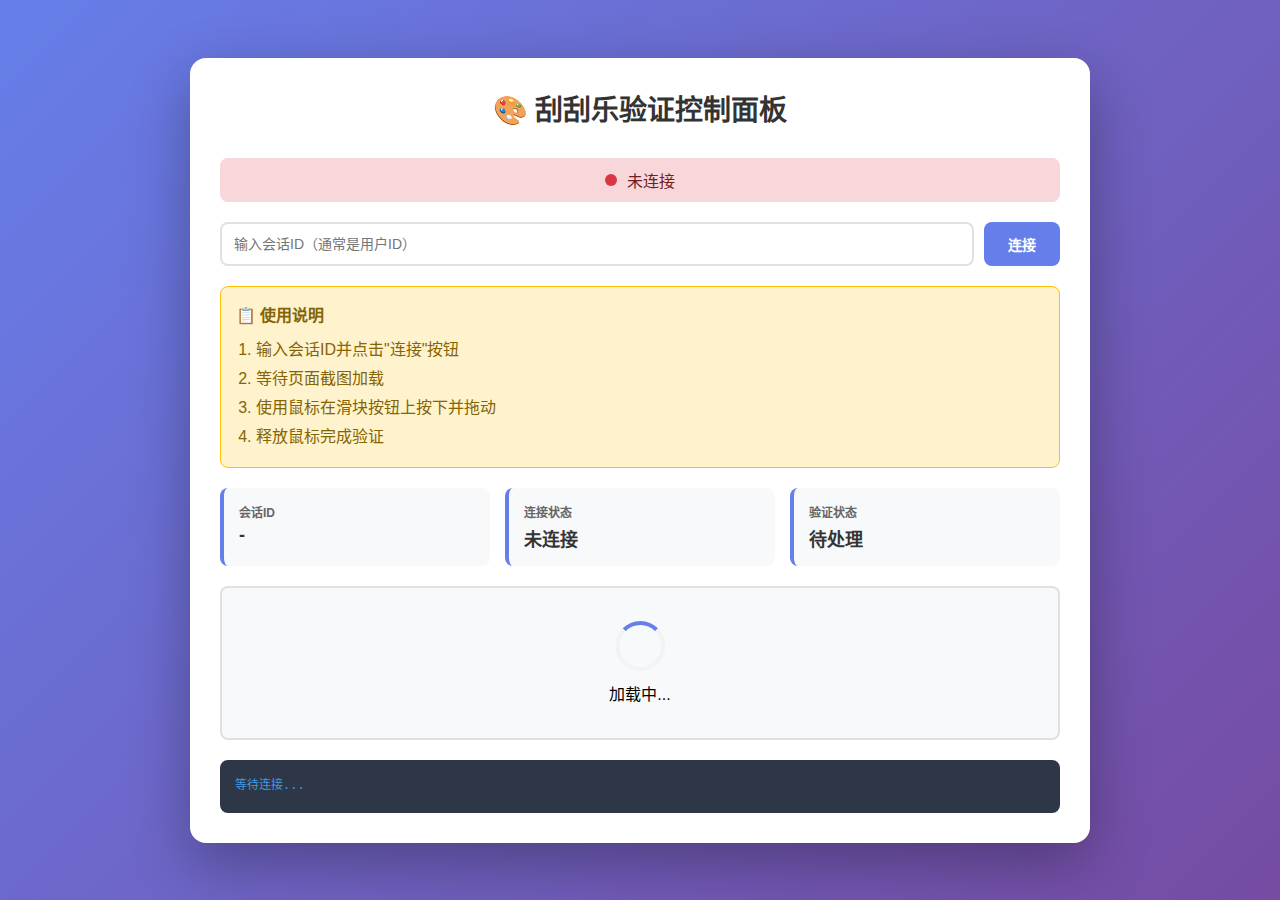
<file: lzt项目/captcha_control.html>
<!DOCTYPE html>
<html lang="zh-CN">
<head>
    <meta charset="UTF-8">
    <meta name="viewport" content="width=device-width, initial-scale=1.0">
    <title>刮刮乐验证控制面板</title>
    <style>
        * {
            margin: 0;
            padding: 0;
            box-sizing: border-box;
        }

        body {
            font-family: -apple-system, BlinkMacSystemFont, "Segoe UI", Roboto, "Helvetica Neue", Arial, sans-serif;
            background: linear-gradient(135deg, #667eea 0%, #764ba2 100%);
            min-height: 100vh;
            display: flex;
            justify-content: center;
            align-items: center;
            padding: 20px;
        }

        .container {
            background: white;
            border-radius: 16px;
            box-shadow: 0 20px 60px rgba(0, 0, 0, 0.3);
            padding: 30px;
            max-width: 900px;
            width: 100%;
        }

        .header {
            text-align: center;
            margin-bottom: 30px;
        }

        .header h1 {
            color: #333;
            font-size: 28px;
            margin-bottom: 10px;
        }

        .status {
            display: flex;
            align-items: center;
            justify-content: center;
            gap: 10px;
            padding: 10px;
            border-radius: 8px;
            margin-bottom: 20px;
        }

        .status.connected {
            background: #d4edda;
            color: #155724;
        }

        .status.disconnected {
            background: #f8d7da;
            color: #721c24;
        }

        .status.completed {
            background: #d1ecf1;
            color: #0c5460;
        }

        .status-indicator {
            width: 12px;
            height: 12px;
            border-radius: 50%;
            animation: pulse 2s infinite;
        }

        .status.connected .status-indicator {
            background: #28a745;
        }

        .status.disconnected .status-indicator {
            background: #dc3545;
        }

        .status.completed .status-indicator {
            background: #17a2b8;
        }

        @keyframes pulse {
            0%, 100% { opacity: 1; }
            50% { opacity: 0.5; }
        }

        .canvas-container {
            position: relative;
            background: #f8f9fa;
            border: 2px solid #dee2e6;
            border-radius: 8px;
            overflow: hidden;
            margin-bottom: 20px;
            max-height: 600px;
            display: flex;
            justify-content: center;
            align-items: center;
        }

        #captchaCanvas {
            max-width: 100%;
            display: block;
            cursor: crosshair;
        }

        .loading {
            position: absolute;
            top: 50%;
            left: 50%;
            transform: translate(-50%, -50%);
            text-align: center;
        }

        .spinner {
            border: 4px solid #f3f3f3;
            border-top: 4px solid #667eea;
            border-radius: 50%;
            width: 50px;
            height: 50px;
            animation: spin 1s linear infinite;
            margin: 0 auto 10px;
        }

        @keyframes spin {
            0% { transform: rotate(0deg); }
            100% { transform: rotate(360deg); }
        }

        .info-panel {
            display: grid;
            grid-template-columns: repeat(auto-fit, minmax(200px, 1fr));
            gap: 15px;
            margin-bottom: 20px;
        }

        .info-card {
            background: #f8f9fa;
            padding: 15px;
            border-radius: 8px;
            border-left: 4px solid #667eea;
        }

        .info-card h3 {
            color: #666;
            font-size: 12px;
            text-transform: uppercase;
            margin-bottom: 5px;
        }

        .info-card p {
            color: #333;
            font-size: 18px;
            font-weight: bold;
        }

        .instructions {
            background: #fff3cd;
            border: 1px solid #ffc107;
            border-radius: 8px;
            padding: 15px;
            margin-bottom: 20px;
        }

        .instructions h3 {
            color: #856404;
            margin-bottom: 10px;
            font-size: 16px;
        }

        .instructions ol {
            margin-left: 20px;
            color: #856404;
        }

        .instructions li {
            margin-bottom: 5px;
        }

        .session-input {
            display: flex;
            gap: 10px;
            margin-bottom: 20px;
        }

        .session-input input {
            flex: 1;
            padding: 12px;
            border: 2px solid #dee2e6;
            border-radius: 8px;
            font-size: 14px;
        }

        .session-input button {
            padding: 12px 24px;
            background: #667eea;
            color: white;
            border: none;
            border-radius: 8px;
            font-size: 14px;
            font-weight: bold;
            cursor: pointer;
            transition: background 0.3s;
        }

        .session-input button:hover {
            background: #5568d3;
        }

        .session-input button:disabled {
            background: #ccc;
            cursor: not-allowed;
        }

        .log {
            background: #2d3748;
            color: #a0aec0;
            border-radius: 8px;
            padding: 15px;
            max-height: 200px;
            overflow-y: auto;
            font-family: 'Courier New', monospace;
            font-size: 12px;
        }

        .log-entry {
            margin-bottom: 5px;
        }

        .log-entry.success {
            color: #48bb78;
        }

        .log-entry.error {
            color: #f56565;
        }

        .log-entry.info {
            color: #4299e1;
        }
    </style>
</head>
<body>
    <div class="container">
        <div class="header">
            <h1>🎨 刮刮乐验证控制面板</h1>
        </div>

        <div id="status" class="status disconnected">
            <div class="status-indicator"></div>
            <span id="statusText">未连接</span>
        </div>

        <div class="session-input">
            <input type="text" id="sessionIdInput" placeholder="输入会话ID（通常是用户ID）" />
            <button id="connectBtn" onclick="connectSession()">连接</button>
        </div>

        <div class="instructions">
            <h3>📋 使用说明</h3>
            <ol>
                <li>输入会话ID并点击"连接"按钮</li>
                <li>等待页面截图加载</li>
                <li>使用鼠标在滑块按钮上按下并拖动</li>
                <li>释放鼠标完成验证</li>
            </ol>
        </div>

        <div class="info-panel">
            <div class="info-card">
                <h3>会话ID</h3>
                <p id="sessionIdDisplay">-</p>
            </div>
            <div class="info-card">
                <h3>连接状态</h3>
                <p id="connectionStatus">未连接</p>
            </div>
            <div class="info-card">
                <h3>验证状态</h3>
                <p id="verificationStatus">待处理</p>
            </div>
        </div>

        <div class="canvas-container" id="canvasContainer">
            <div class="loading" id="loading">
                <div class="spinner"></div>
                <p>加载中...</p>
            </div>
            <canvas id="captchaCanvas"></canvas>
        </div>

        <div class="log" id="log">
            <div class="log-entry info">等待连接...</div>
        </div>
    </div>

    <script>
        let ws = null;
        let currentSessionId = null;
        let canvas = null;
        let ctx = null;
        let isMouseDown = false;
        let lastMoveTime = 0;
        let moveThrottle = 5; // 节流：每10ms最多发送一次（极致流畅）
        let captchaOffset = {x: 0, y: 0}; // 滑块区域在页面中的偏移量

        // 初始化
        document.addEventListener('DOMContentLoaded', () => {
            canvas = document.getElementById('captchaCanvas');
            ctx = canvas.getContext('2d');

            // 检查是否为嵌入模式（从URL参数或iframe检测）
            const urlParams = new URLSearchParams(window.location.search);
            const isEmbed = urlParams.get('embed') === '1' || window.self !== window.top;
            
            if (isEmbed) {
                // 隐藏不必要的元素
                document.querySelector('.header').style.display = 'none';
                document.querySelector('.session-input').style.display = 'none';
                document.querySelector('.instructions').style.display = 'none';
                document.querySelector('.info-panel').style.display = 'none';
                document.querySelector('.log').style.display = 'none';
                document.getElementById('status').style.display = 'none';
                
                // 调整容器样式
                document.querySelector('.container').style.padding = '0';
                document.querySelector('.container').style.boxShadow = 'none';
                document.querySelector('.container').style.background = 'transparent';
                document.body.style.padding = '0';
            }

            // 检查是否有预设的会话ID
            if (window.INITIAL_SESSION_ID) {
                document.getElementById('sessionIdInput').value = window.INITIAL_SESSION_ID;
                connectSession();
            }

            // 鼠标事件
            canvas.addEventListener('mousedown', handleMouseDown);
            canvas.addEventListener('mousemove', handleMouseMove);
            canvas.addEventListener('mouseup', handleMouseUp);
            canvas.addEventListener('mouseleave', handleMouseUp);
        });

        function log(message, type = 'info') {
            const logEl = document.getElementById('log');
            const entry = document.createElement('div');
            entry.className = `log-entry ${type}`;
            const timestamp = new Date().toLocaleTimeString();
            entry.textContent = `[${timestamp}] ${message}`;
            logEl.appendChild(entry);
            logEl.scrollTop = logEl.scrollHeight;
        }

        function updateStatus(status, text) {
            const statusEl = document.getElementById('status');
            const statusTextEl = document.getElementById('statusText');
            
            statusEl.className = `status ${status}`;
            statusTextEl.textContent = text;
            
            document.getElementById('connectionStatus').textContent = text;
        }

        async function connectSession() {
            const sessionId = document.getElementById('sessionIdInput').value.trim();
            
            if (!sessionId) {
                alert('请输入会话ID');
                return;
            }

            currentSessionId = sessionId;
            document.getElementById('sessionIdDisplay').textContent = sessionId;
            document.getElementById('connectBtn').disabled = true;

            log(`正在连接会话: ${sessionId}`, 'info');

            try {
                // 建立 WebSocket 连接
                const wsUrl = `ws://${window.location.host}/api/captcha/ws/${sessionId}`;
                log(`WebSocket URL: ${wsUrl}`, 'info');
                
                ws = new WebSocket(wsUrl);

                ws.onopen = () => {
                    log('WebSocket 连接成功', 'success');
                    updateStatus('connected', '已连接');
                };

                ws.onmessage = async (event) => {
                    const data = JSON.parse(event.data);
                    handleWebSocketMessage(data);
                };

                ws.onerror = (error) => {
                    log(`WebSocket 错误: ${error}`, 'error');
                    updateStatus('disconnected', '连接错误');
                    document.getElementById('connectBtn').disabled = false;
                };

                ws.onclose = () => {
                    log('WebSocket 连接关闭', 'info');
                    updateStatus('disconnected', '连接已关闭');
                    document.getElementById('connectBtn').disabled = false;
                };

            } catch (error) {
                log(`连接失败: ${error}`, 'error');
                updateStatus('disconnected', '连接失败');
                document.getElementById('connectBtn').disabled = false;
            }
        }

        function handleWebSocketMessage(data) {
            const type = data.type;

            if (type === 'session_info') {
                log('收到会话信息', 'success');
                
                // 保存验证码容器偏移量
                if (data.captcha_info && data.captcha_info.x !== undefined) {
                    captchaOffset.x = Math.max(0, data.captcha_info.x - 10);
                    captchaOffset.y = Math.max(0, data.captcha_info.y - 10);
                    log(`验证码容器偏移: (${captchaOffset.x}, ${captchaOffset.y})`, 'info');
                    log(`容器大小: ${data.captcha_info.width}x${data.captcha_info.height}`, 'info');
                }
                
                displayScreenshot(data.screenshot);
            }

            else if (type === 'screenshot_update') {
                displayScreenshot(data.screenshot);
                
                // 如果是在等待验证结果时收到截图更新，说明验证失败
                const currentStatus = document.getElementById('verificationStatus').textContent;
                if (currentStatus === '验证中...') {
                    log('⚠️ 验证未通过，请重试', 'error');
                    document.getElementById('verificationStatus').textContent = '待处理';
                }
            }

            else if (type === 'completed') {
                log('✅ 验证成功！', 'success');
                updateStatus('completed', '验证成功');
                document.getElementById('verificationStatus').textContent = '已完成';
                
                // 显示成功提示
                setTimeout(() => {
                    alert('✅ 验证成功！页面即将关闭...');
                    if (ws) {
                        ws.close();
                    }
                }, 500);
            }

            else if (type === 'error') {
                log(`错误: ${data.message}`, 'error');
            }
        }

        function displayScreenshot(base64Image) {
            const img = new Image();
            img.onload = () => {
                // 调整 canvas 大小（只在必要时调整）
                if (canvas.width !== img.width || canvas.height !== img.height) {
                    canvas.width = img.width;
                    canvas.height = img.height;
                }
                
                // 使用 imageSmoothingEnabled 优化渲染
                ctx.imageSmoothingEnabled = true;
                ctx.imageSmoothingQuality = 'low'; // 低质量平滑，提升性能
                
                // 绘制图片
                ctx.drawImage(img, 0, 0);
                
                // 隐藏加载提示
                document.getElementById('loading').style.display = 'none';
                canvas.style.display = 'block';
            };
            // 使用 JPEG 格式（后端已改为 JPEG）
            img.src = `data:image/jpeg;base64,${base64Image}`;
        }

        function handleMouseDown(event) {
            if (!ws || ws.readyState !== WebSocket.OPEN) {
                return;
            }

            isMouseDown = true;
            const coords = getMouseCoords(event);
            
            log(`鼠标按下: (${coords.x}, ${coords.y})`, 'info');
            
            ws.send(JSON.stringify({
                type: 'mouse_event',
                event_type: 'down',
                x: coords.x,
                y: coords.y
            }));
        }

        function handleMouseMove(event) {
            if (!ws || ws.readyState !== WebSocket.OPEN || !isMouseDown) {
                return;
            }

            // 节流：限制发送频率，避免卡顿
            const now = Date.now();
            if (now - lastMoveTime < moveThrottle) {
                return; // 跳过这次事件
            }
            lastMoveTime = now;

            const coords = getMouseCoords(event);
            
            ws.send(JSON.stringify({
                type: 'mouse_event',
                event_type: 'move',
                x: coords.x,
                y: coords.y
            }));
        }

        function handleMouseUp(event) {
            if (!ws || ws.readyState !== WebSocket.OPEN || !isMouseDown) {
                return;
            }

            isMouseDown = false;
            const coords = getMouseCoords(event);
            
            log(`鼠标释放: (${coords.x}, ${coords.y})`, 'info');
            log(`等待验证结果...`, 'info');
            
            // 更新状态显示
            document.getElementById('verificationStatus').textContent = '验证中...';
            
            ws.send(JSON.stringify({
                type: 'mouse_event',
                event_type: 'up',
                x: coords.x,
                y: coords.y
            }));
        }

        function getMouseCoords(event) {
            const rect = canvas.getBoundingClientRect();
            const scaleX = canvas.width / rect.width;
            const scaleY = canvas.height / rect.height;
            
            // 计算canvas上的坐标
            const canvasX = Math.round((event.clientX - rect.left) * scaleX);
            const canvasY = Math.round((event.clientY - rect.top) * scaleY);
            
            // 转换为页面上的实际坐标（加上偏移量）
            return {
                x: canvasX + captchaOffset.x,
                y: canvasY + captchaOffset.y
            };
        }
    </script>
</body>
</html>
</file>
